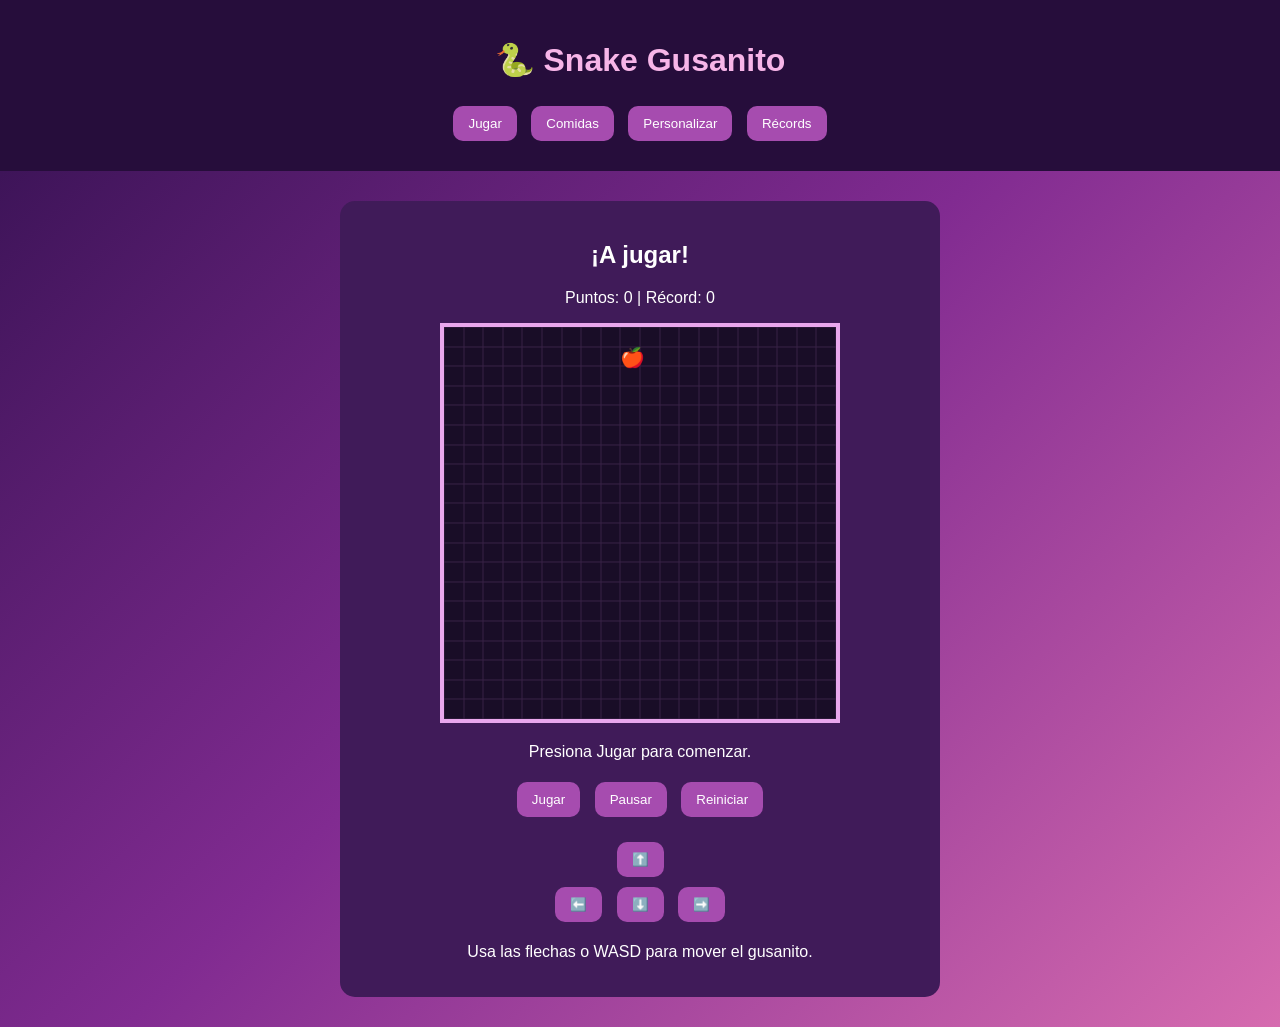
<file: index.html>
<!DOCTYPE html>
<html lang="es">
<head>
  <meta charset="UTF-8">
  <meta name="viewport" content="width=device-width, initial-scale=1.0">
  <title>Snake Gusanito</title>
  <link rel="stylesheet" href="snakeevelyn.css">
</head>
<body>

  <header>
    <h1>🐍 Snake Gusanito</h1>
    <nav>
      <button onclick="show('juego')">Jugar</button>
      <button onclick="show('comida')">Comidas</button>
      <button onclick="show('colores')">Personalizar</button>
      <button onclick="show('records')">Récords</button>
    </nav>
  </header>

  <main>
    <section id="juego">
      <h2>¡A jugar!</h2>
      <p>Puntos: <span id="score">0</span> | Récord: <span id="record">0</span></p>

      <canvas id="board" width="400" height="400"></canvas>

      <p id="message">Presiona Jugar para comenzar.</p>

      <button onclick="startGame()">Jugar</button>
      <button onclick="pauseGame()">Pausar</button>
      <button onclick="startGame()">Reiniciar</button>

      <div class="controls">
        <button onclick="move('up')">⬆️</button>
        <div>
          <button onclick="move('left')">⬅️</button>
          <button onclick="move('down')">⬇️</button>
          <button onclick="move('right')">➡️</button>
        </div>
      </div>

      <p>Usa las flechas o WASD para mover el gusanito.</p>
    </section>

    <section id="comida" hidden>
      <h2>🍎 Colección de comidas</h2>
      <div id="foods"></div>
      <p>Las comidas se desbloquean al conseguir puntos.</p>
    </section>

    <section id="colores" hidden>
      <h2>🎨 Personaliza tu gusanito</h2>
      <div id="colors"></div>
      <p id="unlock"></p>
    </section>

    <section id="records" hidden>
      <h2>🏆 Récords</h2>
      <p>Tu mejor puntuación: <strong id="best">0</strong></p>
      <p>Puntos acumulados: <strong id="total">0</strong></p>
    </section>
  </main>

  <script src="snakeevelyn.js"></script>
</body>
</html>
</file>
<file: snakeevelyn.css>
* {
  box-sizing: border-box;
}

body {
  margin: 0;
  text-align: center;
  font-family: Arial, sans-serif;
  color: white;
  background: linear-gradient(135deg, #32104f, #812b91, #d66baf);
}

header {
  padding: 20px;
  background: #260d3b;
}

h1 {
  color: #f7b5e8;
}

nav, button {
  margin: 5px;
}

button {
  padding: 10px 15px;
  border: 0;
  border-radius: 10px;
  color: white;
  background: #a64caf;
  cursor: pointer;
  font-family: Arial, sans-serif;
}

button:hover {
  background: #d65ab5;
}

main {
  padding: 15px;
}

section {
  max-width: 600px;
  margin: 15px auto;
  padding: 20px;
  border-radius: 15px;
  background: #401b59;
}

canvas {
  width: min(100%, 400px);
  height: auto;
  border: 4px solid #e9a7ed;
  background: #190d27;
  image-rendering: pixelated;
}

.controls {
  margin: 15px;
}

#foods, #colors {
  display: flex;
  flex-wrap: wrap;
  justify-content: center;
  gap: 8px;
}

.locked {
  opacity: 0.4;
}

.color-option {
  width: 125px;
  height: 42px;
  padding: 8px;
  margin: 0;
  font-size: 14px;
  font-weight: normal;
  font-family: Arial, sans-serif;
  text-align: center;
  border: 2px solid white;
  border-radius: 9px;
}

.color-option:disabled {
  opacity: 0.4;
  cursor: not-allowed;
}

@media (max-width: 450px) {
  nav button {
    padding: 8px;
  }

  section {
    padding: 12px;
  }
}
</file>
